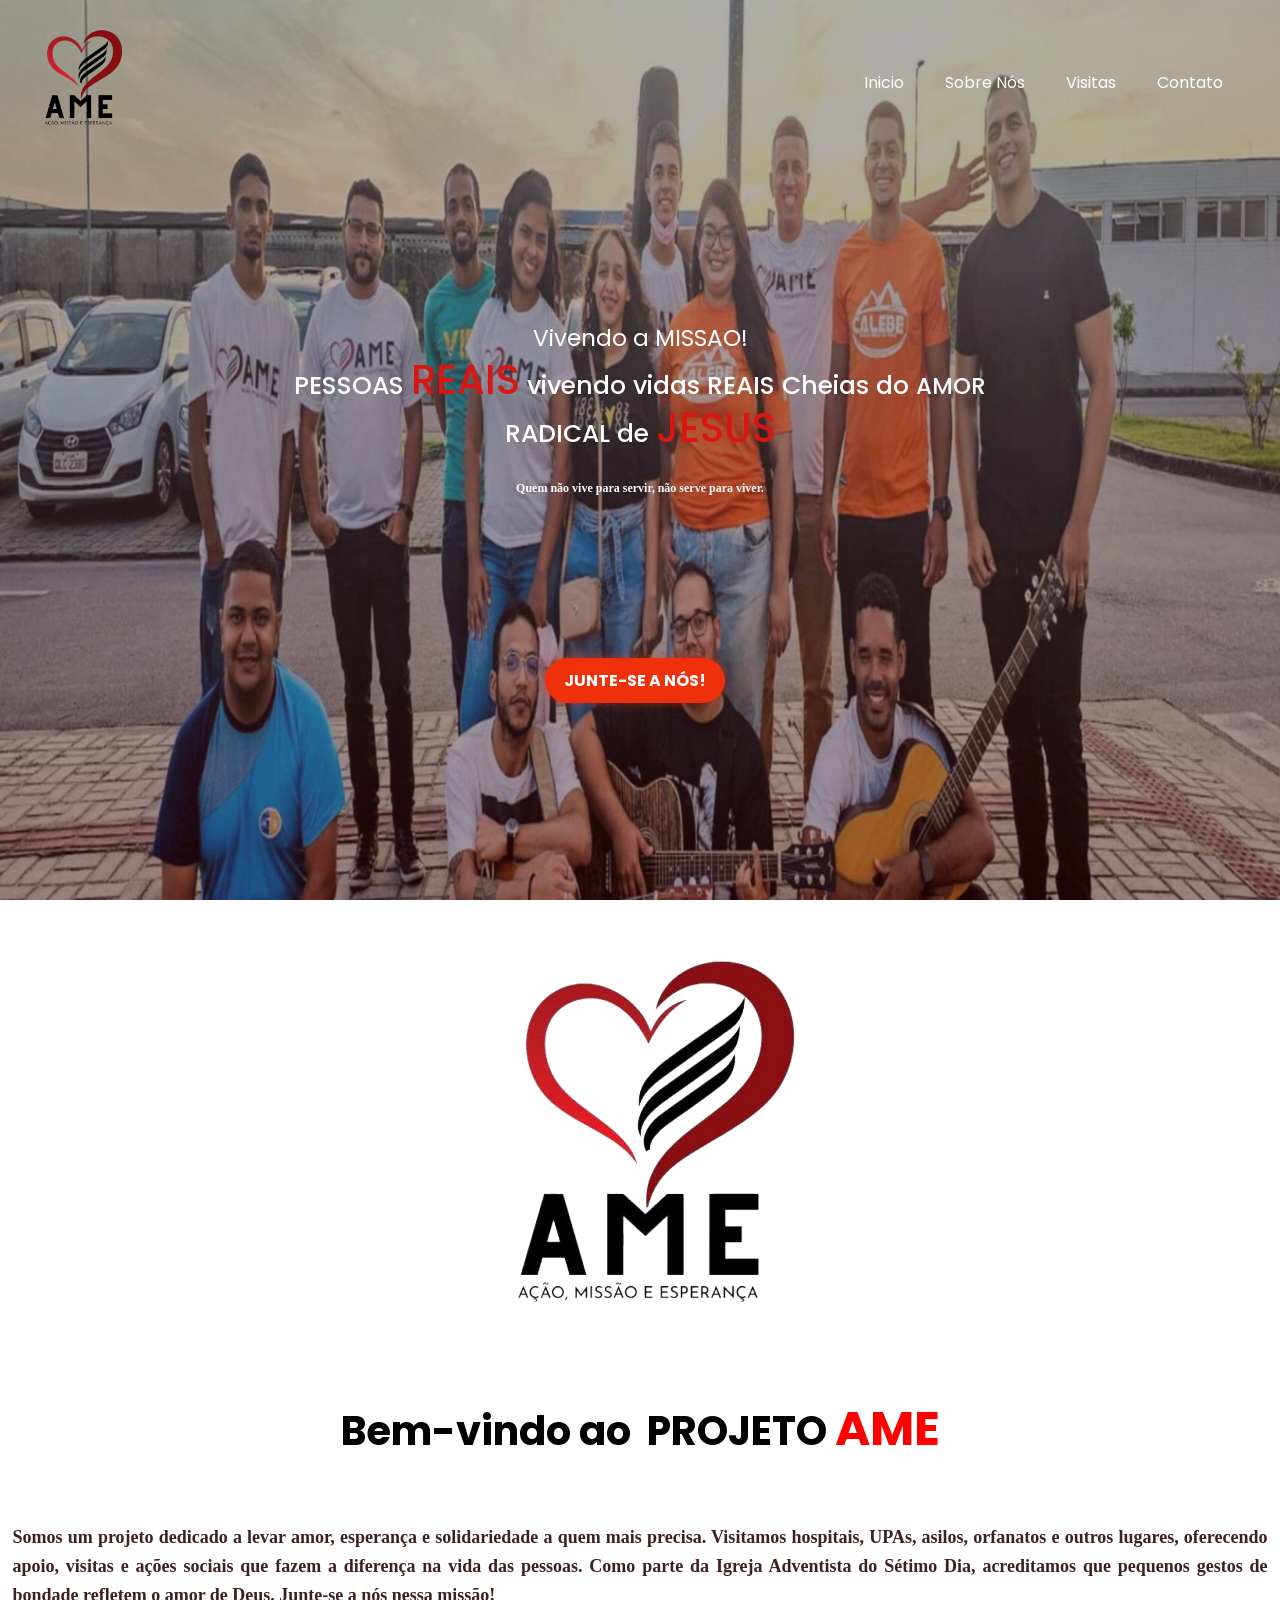
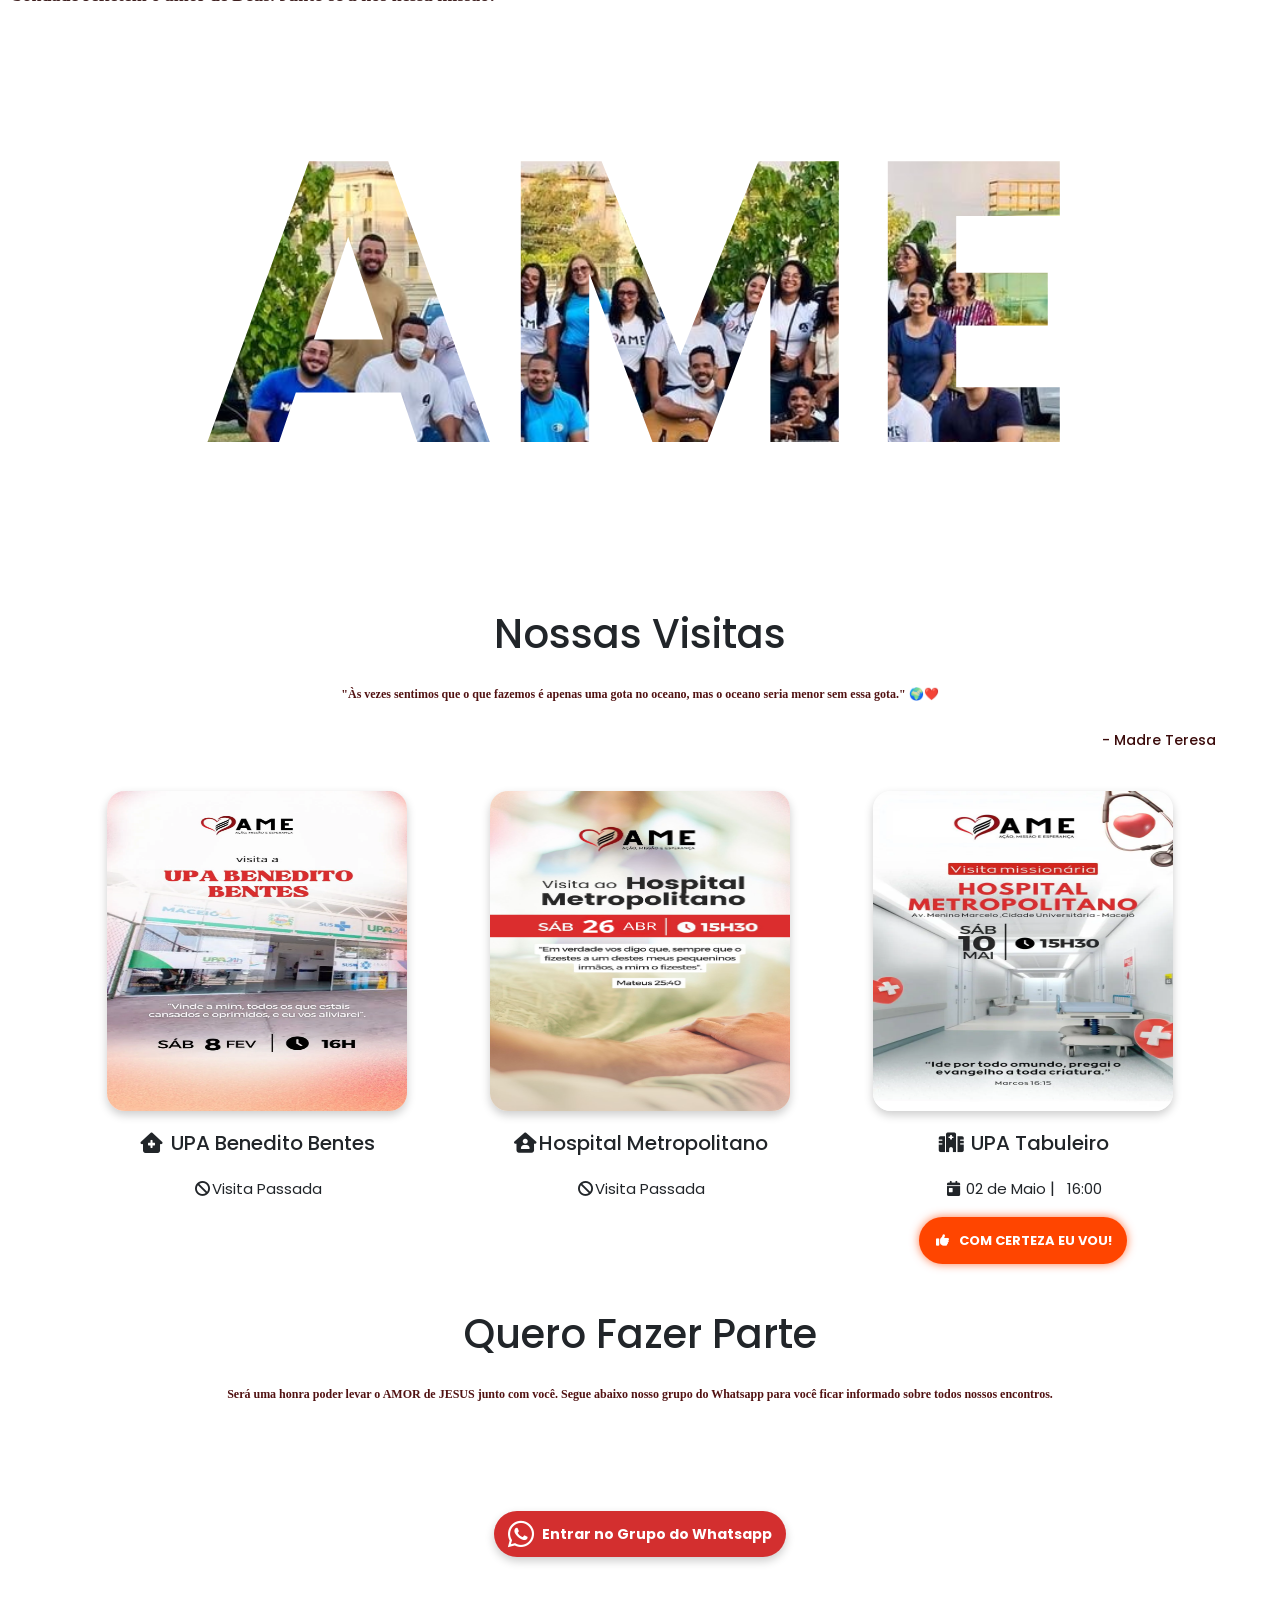
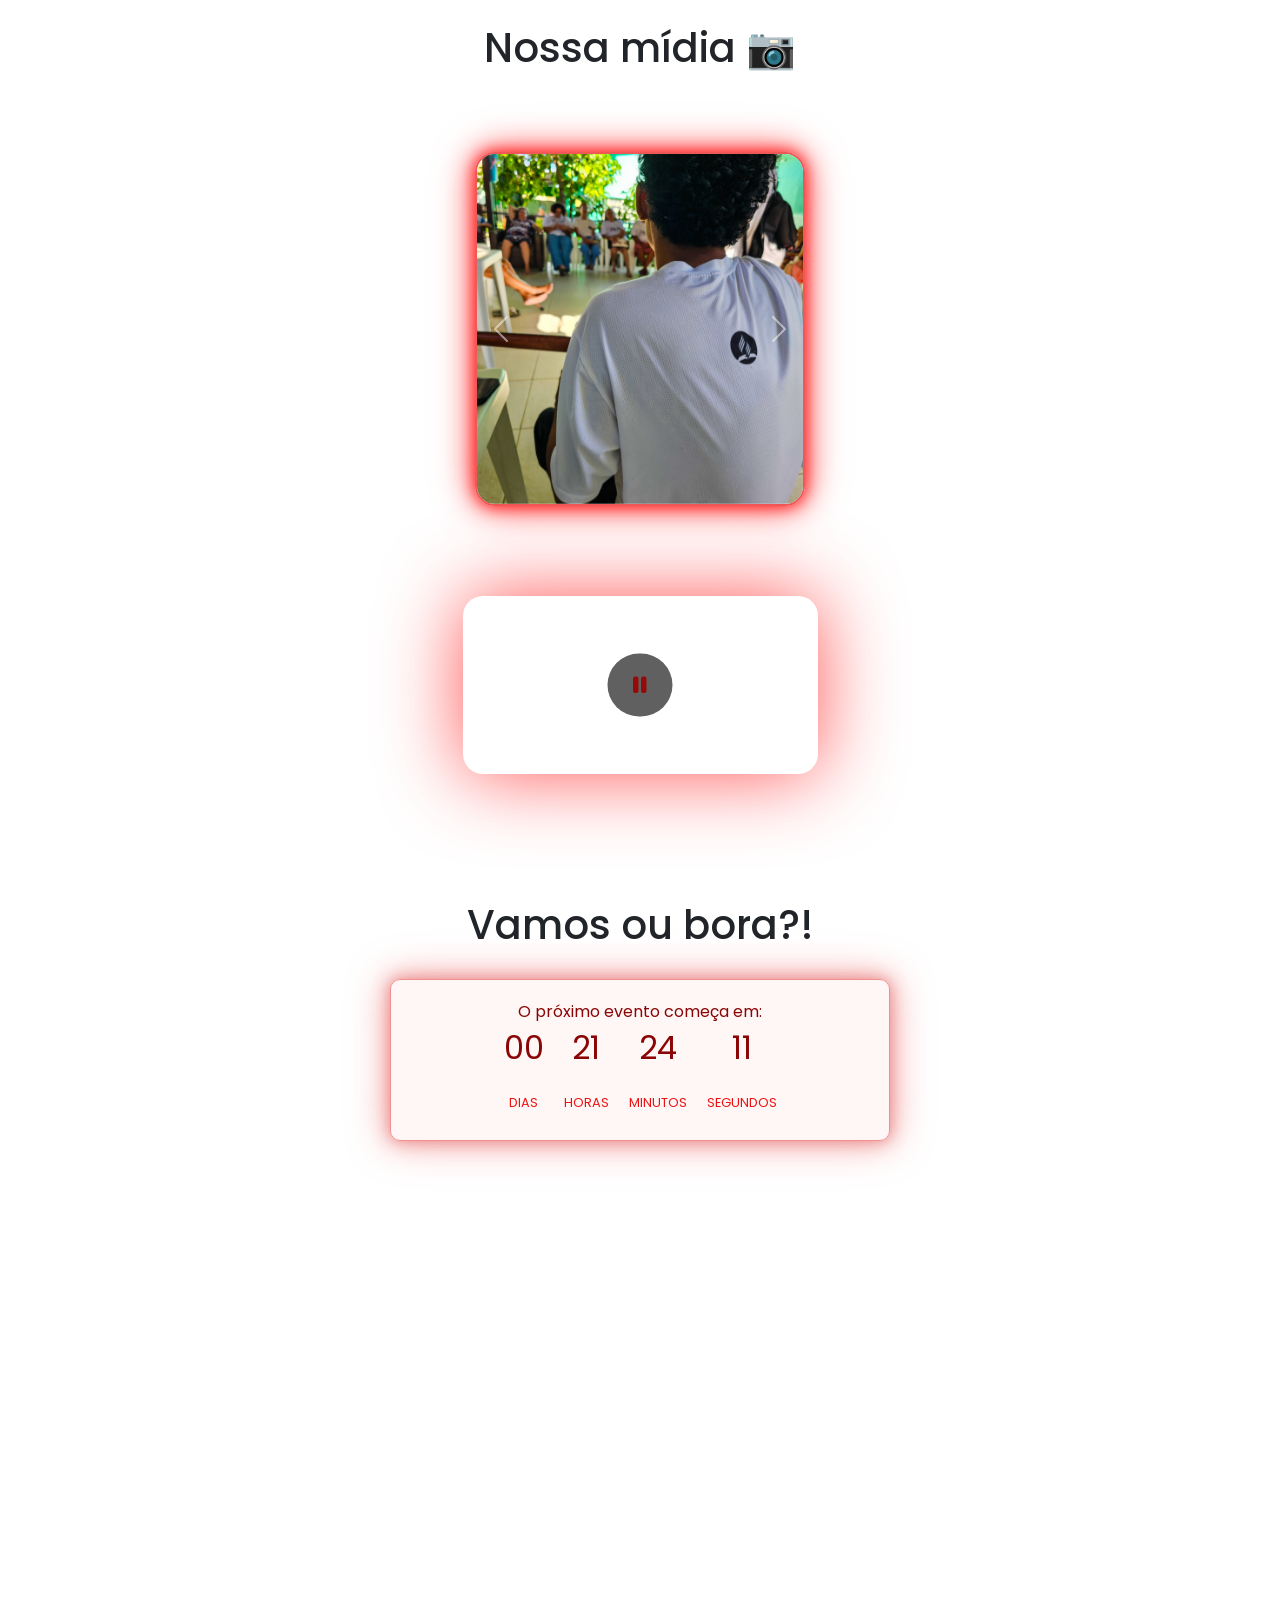
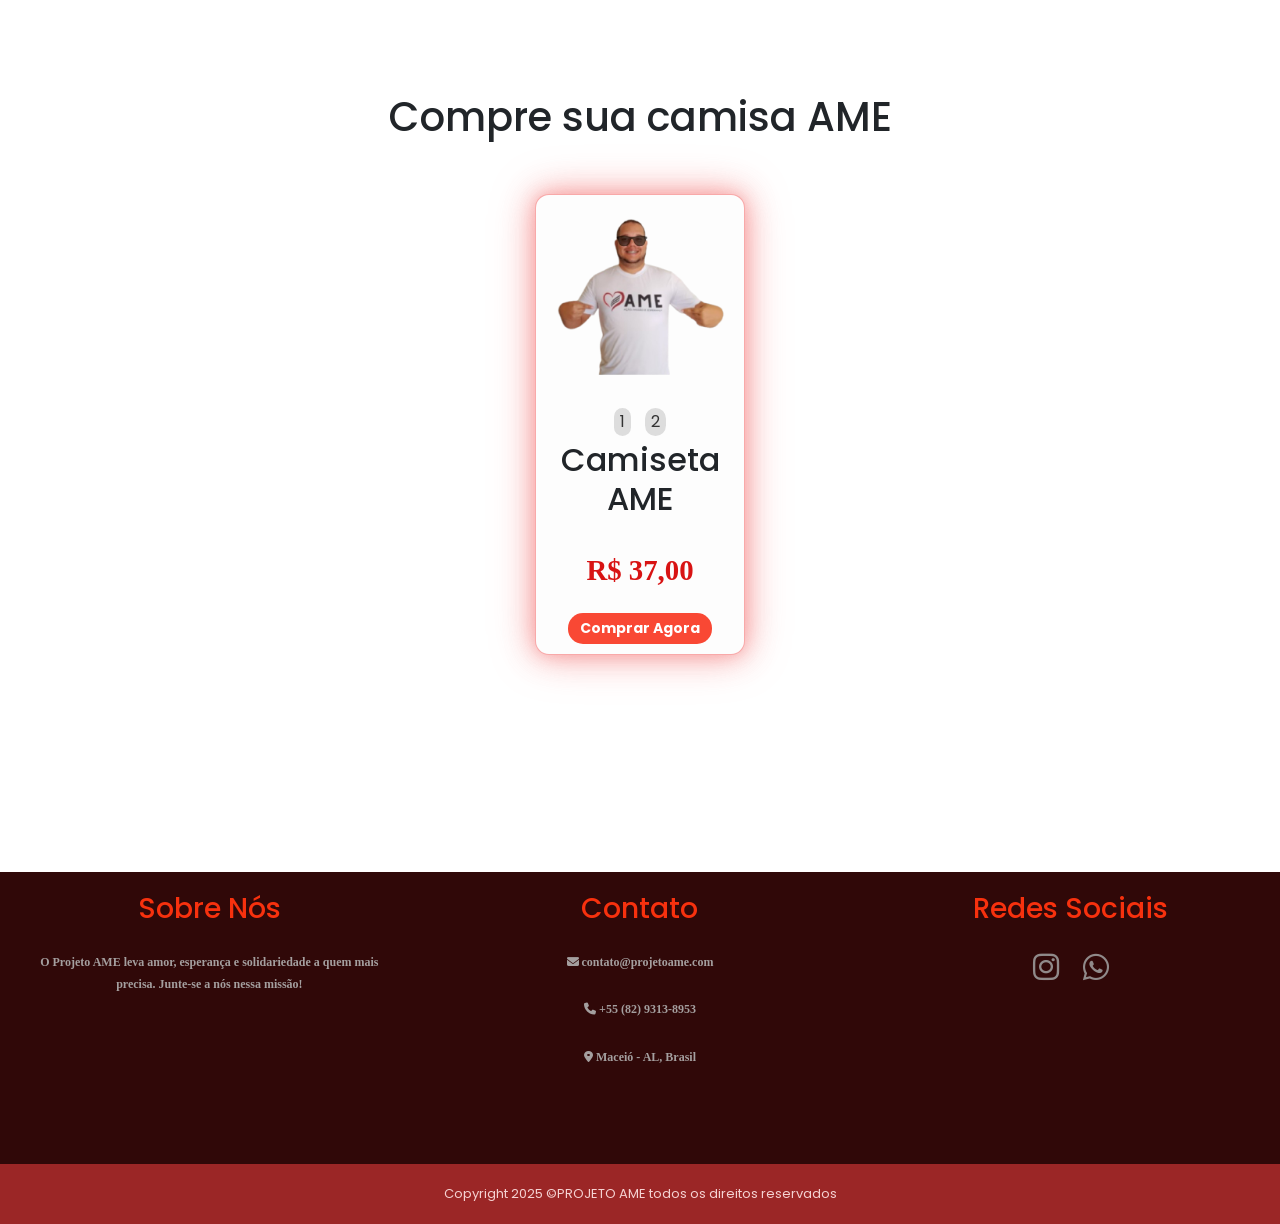
<file: index.html>
<!DOCTYPE html>
<html lang="en">
  <head>
    <meta charset="UTF-8" />
    <meta name="viewport" content="width=device-width, initial-scale=1.0" />
    <link rel="icon" type="image/png" href="" />

    <link
      href="https://cdn.jsdelivr.net/npm/bootstrap@5.3.3/dist/css/bootstrap.min.css"
      rel="stylesheet"
      integrity="sha384-QWTKZyjpPEjISv5WaRU9OFeRpok6YctnYmDr5pNlyT2bRjXh0JMhjY6hW+ALEwIH"
      crossorigin="anonymous"
    />
    <script
      src="https://cdn.jsdelivr.net/npm/bootstrap@5.3.3/dist/js/bootstrap.bundle.min.js"
      integrity="sha384-YvpcrYf0tY3lHB60NNkmXc5s9fDVZLESaAA55NDzOxhy9GkcIdslK1eN7N6jIeHz"
      crossorigin="anonymous"
    ></script>
    <title>Projeto AME</title>
    <link
      rel="stylesheet"
      href="https://cdnjs.cloudflare.com/ajax/libs/font-awesome/6.5.2/css/all.min.css"
      integrity="sha512-SnH5WK+bZxgPHs44uWIX+LLJAJ9/2PkPKZ5QiAj6Ta86w+fsb2TkcmfRyVX3pBnMFcV7oQPJkl9QevSCWr3W6A=="
      crossorigin="anonymous"
      referrerpolicy="no-referrer"
    />

    <link rel="stylesheet" href="style.css" />
    <link
      rel="stylesheet"
      href="https://cdnjs.cloudflare.com/ajax/libs/animate.css/4.1.1/animate.min.css"
    />
  </head>
  <audio id="background-music" autoplay>
    <source src="musica.mp3" type="audio/mpeg" />
    Seu navegador não suporta áudio.
  </audio>

  <body>
    <div class="container-fluid main" id="bg-img">
      <nav class="navbar navbar-expand-lg main-nav">
        <div class="container-fluid">
          <a class="navbar-brand" href="#">
            <img
              src="icone.png"
              alt=""
              style="height: 140px; margin-left: -35px"
            />
          </a>
          <button
            class="navbar-toggler"
            type="button"
            data-bs-toggle="collapse"
            data-bs-target="#navbarNav"
            aria-controls="navbarNav"
            aria-expanded="false"
            aria-label="Toggle navigation"
          >
            <span class="navbar-toggler-icon"></span>
          </button>
          <div class="collapse navbar-collapse" id="navbarNav">
            <ul class="navbar-nav">
              <li class="nav-item">
                <a class="nav-link" aria-current="page" href="#">Inicio</a>
              </li>
              <li class="nav-item">
                <a class="nav-link" href="#hjk">Sobre Nós</a>
              </li>
              <li class="nav-item">
                <a class="nav-link" href="#iop">Visitas</a>
              </li>
              <li class="nav-item">
                <a class="nav-link" href="#qwe">Contato</a>
              </li>
            </ul>
          </div>
        </div>
      </nav>

      <div class="center">
        <div class="center-box">
          <span class="animate__animated animate__fadeInDown"
            >Vivendo a MISSAO!</span
          >

          <h1 class="animate__animated animate__fadeInUp">
            PESSOAS <span class="yelo">REAIS</span> vivendo vidas REAIS Cheias
            do <span class="yeo">AMOR</span> RADICAL de
            <span class="yelo">JESUS</span>
          </h1>

          <p>Quem não vive para servir, não serve para viver.</p>

          <br />
          <a
            href="https://chat.whatsapp.com/K0Ucl1IjrQFL1hMzEh7dCT"
            target="_blank"
          >
            <button class="btn1">JUNTE-SE A NÓS!</button>
          </a>
        </div>
      </div>
    </div>

    <div class="container-fluid main2" id="hjk">
      <div class="main2-left">
        <img src="one.png" alt="" />
      </div>

      <div class="main2-right">
        <h1 style="font-size: 2.5rem; font-weight: bold; color: black">
          Bem-vindo ao <span style="color: black">&nbsp;PROJETO</span>
          <span
            class="right-span"
            style="font-size: 3rem; font-weight: bold; color: red"
            >AME</span
          >
        </h1>

        <p class="descricao-projeto">
          <br /><br />

          Somos um projeto dedicado a levar amor, esperança e solidariedade a
          quem mais precisa. Visitamos hospitais, UPAs, asilos, orfanatos e
          outros lugares, oferecendo apoio, visitas e ações sociais que fazem a
          diferença na vida das pessoas. Como parte da Igreja Adventista do
          Sétimo Dia, acreditamos que pequenos gestos de bondade refletem o amor
          de Deus. Junte-se a nós nessa missão!
        </p>
      </div>

      <div class="container-fluid main3" id="iop">
        <div class="ame-container">
          <h1 class="ame">AME</h1>
        </div>
      </div>

      <div class="container-fluid main4">
        <h1>Nossas Visitas</h1>

        <p>
          "Às vezes sentimos que o que fazemos é apenas uma gota no oceano, mas
          o oceano seria menor sem essa gota." 🌍❤️
        </p>

        <div class="author">- Madre Teresa</div>

        <div class="bmw">
          <div class="pastor-cards">
            <img
              src="pastor4.webp"
              alt="Imagem Pastor"
              class="imagem-estilosa"
            />

            <h2>
              <i class="fa-solid fa-house-medical"></i> UPA Benedito Bentes
            </h2>

            <span><i class="fa-solid fa-ban"></i>Visita Passada</span>
            <br />
          </div>
          <div class="pastor-cards">
            <img
              src="pastor3.webp"
              alt="Imagem Pastor"
              class="imagem-estilosa"
            />

            <h2><i class="fa-solid fa-house-user"></i>Hospital Metropolitano</h2>

            <span><i class="fa-solid fa-ban"></i>Visita Passada</span>

            <br />
          </div>

          <div class="pastor-cards">
            <img
              src="pastor1.webp"
              alt="Imagem Pastor"
              class="imagem-estilosa"
            />

            <h2>
              <i class="fa-solid fa-hospital"></i> UPA Tabuleiro
            </h2>
            <span><i class="fa-solid fa-calendar-day"></i> 02 de Maio</span> |
            <span><i class="fa-solid fa-hor"></i> 16:00</span>
            <br />
            <a
              href="https://chat.whatsapp.com/K0Ucl1IjrQFL1hMzEh7dCT"
              target="_blank"
            >
              <button class="botao-pulsante">
                <i class="fa-solid fa-thumbs-up"></i>COM CERTEZA EU VOU!
              </button>
            </a>
          </div>

          <div class="main5" id="qwe">
            <div class="cta-section">
              <h1>Quero Fazer Parte</h1>
              <p>
                Será uma honra poder levar o AMOR de JESUS junto com você. Segue
                abaixo nosso grupo do Whatsapp para você ficar informado sobre
                todos nossos encontros.
              </p>

              <a
                href="https://chat.whatsapp.com/K0Ucl1IjrQFL1hMzEh7dCT"
                target="_blank"
                class="whatsapp-btn"
              >
                <i class="fa-brands fa-whatsapp"></i> Entrar no Grupo do
                Whatsapp
              </a>
              <br />
              <br />
              <br />
              <h1>Nossa mídia 📷</h1>
              <div
                id="carrosselAME"
                class="carousel slide"
                data-bs-ride="carousel"
              >
                <div class="carousel-inner">
                  <div class="carousel-item active">
                    <img
                      src="imagem1.jpeg"
                      class="d-block w-100"
                      alt="Imagem 1"
                    />
                  </div>
                  <div class="carousel-item">
                    <img
                      src="imagem2.jpeg"
                      class="d-block w-100"
                      alt="Imagem 2"
                    />
                  </div>
                  <div class="carousel-item">
                    <img
                      src="imagem3.jpeg"
                      class="d-block w-100"
                      alt="Imagem 3"
                    />
                  </div>
                  <div class="carousel-item">
                    <img
                      src="imagem4.jpeg"
                      class="d-block w-100"
                      alt="Imagem 4"
                    />
                  </div>
                  <div class="carousel-item">
                    <img
                      src="imagem5.jpeg"
                      class="d-block w-100"
                      alt="Imagem 5"
                    />
                  </div>
                  <div class="carousel-item">
                    <img
                      src="imagem6.jpeg"
                      class="d-block w-100"
                      alt="Imagem 6"
                    />
                  </div>
                  <div class="carousel-item">
                    <img
                      src="imagem7.jpg"
                      class="d-block w-100"
                      alt="Imagem 7"
                    />
                  </div>
                  <div class="carousel-item">
                    <img
                      src="imagem8.jpg"
                      class="d-block w-100"
                      alt="Imagem 8"
                    />
                  </div>
                </div>

                <!-- Botão para ir à imagem anterior -->
                <button
                  class="carousel-control-prev"
                  type="button"
                  data-bs-target="#carrosselAME"
                  data-bs-slide="prev"
                >
                  <span
                    class="carousel-control-prev-icon"
                    aria-hidden="true"
                  ></span>
                  <span class="visually-hidden">Anterior</span>
                </button>

                <!-- Botão para ir à próxima imagem -->
                <button
                  class="carousel-control-next"
                  type="button"
                  data-bs-target="#carrosselAME"
                  data-bs-slide="next"
                >
                  <span
                    class="carousel-control-next-icon"
                    aria-hidden="true"
                  ></span>
                  <span class="visually-hidden">Próximo</span>
                </button>
              </div>

              <div class="video-container">
                <video id="meuVideo" class="styled-video" autoplay muted>
                  <source src="video.mp4" type="video/mp4" />
                  Seu navegador não suporta vídeos MP4.
                </video>
                <button id="playPauseBtn" onclick="videohandler()" class="video-btn">
                  <i class="fa-solid fa-pause"></i>
                </button>
              </div>
            </div>
            <br />
            <br />
            <h1>Vamos ou bora?!</h1>

            <div class="container-fluid" id="countdown-container">
              <div class="title">O próximo evento começa em:</div>
              <div class="countdown">
                <div>
                  <span id="days">00</span><br /><span class="label">Dias</span>
                </div>
                <div>
                  <span id="hours">00</span><br /><span class="label"
                    >Horas</span
                  >
                </div>
                <div>
                  <span id="minutes">00</span><br /><span class="label"
                    >Minutos</span
                  >
                </div>
                <div>
                  <span id="seconds">00</span><br /><span class="label"
                    >Segundos</span
                  >
                </div>
              </div>
            </div>
            <br />
            <br />
          <div class="iframe-container">
              <iframe src="https://raspadinhabiblicavercelapp.vercel.app/" width="100%" height="400px" frameborder="0"></iframe>
          <br />
          <br />
          <br />
          </div>
            <h1>Compre sua camisa AME</h1>
            <div class="container">
              <div class="product-card">
                <div class="image-container">
                  <img id="product-image" src="camisa.png" alt="Camiseta" />
                </div>
                <div class="controls">
                  <button>1</button>
                  <button>2</button>
                </div>
                <h2 class="product-title">Camiseta AME</h2>
                <p class="product-price-large">R$ 37,00</p>
                <a
                  href="https://wa.link/hna1dm"
                  class="buy-button"
                  onclick="comprarAgora()"
                  >Comprar Agora</a
                >
              </div>

              <script>
                document
                  .querySelectorAll(".controls button")
                  .forEach((element, index) => {
                    element.addEventListener("click", () =>
                      trocarImagem(index)
                    );
                  });

                function trocarImagem(numero) {
                  const imagem = document.getElementById("product-image");

                  if (numero === 0) {
                    imagem.src = "camisa.png"; // Frente da camisa
                  } else if (numero === 1) {
                    imagem.src = "verso.png"; // Verso da camisa
                  }
                }
              </script>
            </div>

            <div class="main-5center">
              <div class="footer-container">
                <div class="footer-section">
                  <h3>Sobre Nós</h3>
                  <p>
                    O Projeto AME leva amor, esperança e solidariedade a quem
                    mais precisa. Junte-se a nós nessa missão!
                  </p>
                </div>

                <div class="footer-section">
                  <h3>Contato</h3>
                  <p>
                    <i class="fa-solid fa-envelope"></i> contato@projetoame.com
                  </p>
                  <p><i class="fa-solid fa-phone"></i> +55 (82) 9313-8953</p>
                  <p>
                    <i class="fa-solid fa-location-dot"></i> Maceió - AL, Brasil
                  </p>
                </div>

                <div class="footer-section">
                  <h3>Redes Sociais</h3>
                  <div class="footer-social">
                    <a
                      href="https://www.instagram.com/esperanca.ame?igsh=enE4a3hkMTR0OXQx"
                      ><i class="fa-brands fa-instagram"></i
                    ></a>
                    <a href="https://chat.whatsapp.com/K0Ucl1IjrQFL1hMzEh7dCT"
                      ><i class="fa-brands fa-whatsapp"></i
                    ></a>
                  </div>
                </div>
                <footer>
                  <span>
                    Copyright 2025 &copy;PROJETO AME todos os direitos
                    reservados</span
                  >
                </footer>
              </div>
            </div>
          </div>
          <script src="script.js"></script>
        </div>
      </div>
    </div>
  </body>
</html>
</file>
<file: style.css>
@import url("https://fonts.googleapis.com/css2?family=Poppins:ital,wght@0,100;0,200;0,300;0,400;0,500;0,600;0,700;0,800;0,900;1,100;1,200;1,300;1,400;1,500;1,600;1,700;1,800;1,900&display=swap");
@import url("https://fonts.googleapis.com/css2?family=Poppins:wght@300;400;600&display=swap");

* {
  margin: 0;
  padding: 0;
  font-family: "Poppins", sans-serif;
  box-sizing: border-box;
}

.main {
  width: 100%;
  height: 100vh;
  min-height: 100vh; /* A altura mínima será sempre 100% da altura da tela */
  background-position: center; /* Centraliza a imagem */
  background-size: cover; /* Garante que a imagem cubra toda a área sem distorção */
  transition: 1s; /* Transição suave para a mudança da imagem */
  background-repeat: no-repeat; /* Evita que a imagem se repita */
  background-image: linear-gradient(rgba(95, 93, 93, 0.5), rgba(67, 6, 6, 0.4)),
    url("imagem3.jpeg"); /* A imagem de fundo */
  background-attachment: fixed; /* A imagem não se move ao rolar a página */
  object-fit: cover; /* Garante que a imagem se ajuste bem em dispositivos móveis também */
}

.nav-link {
  color: white;
}

.navbar-brand {
  color: rgb(255, 255, 255);
  font-size: 25px;
  font-family: "Poppins", sans-serif;
  margin-left: 20px;
}

.navbar-brand:hover {
  color: white;
}

.nav-link {
  color: rgb(255, 255, 255);
  margin-right: 25px;
  font-family: "Poppins", sans-serif;
  position: relative;
  /* background-color: rgb(78, 44, 44); */
  padding: 3px 0px;
  /* border: 1px solid white; */
}


nav ul li a:after {
  content: " ";
  width: 0;
  height: 3px;
  left: 0;
  bottom: 0;
  color: white;
  background-color: rgb(243, 21, 21);
  position: absolute;
  transition: 0.4s;
}

nav ul li a:hover:after {
  width: 100%;
  color: white;
}

.nav-link:hover {
  color: white;
}

.myNavbar {
  background-color: black;
  position: sticky;
  top: 0;
}

.navbar-collapse {
  display: flex;
  justify-content: right;
}

.navbar-toggler {
  color: transparent;
}

#myIcon {
  color: white;
  font-size: 24px;
  padding-top: 5px;
}

.navM {
  color: red;
  font-size: 28px;
  font-family: "Gill Sans", "Gill Sans MT", Calibri, "Trebuchet MS", sans-serif;
}

.majeed {
  color: red;
  font-family: "Gill Sans", "Gill Sans MT", Calibri, "Trebuchet MS", sans-serif;
}

.center {
  height: 90vh;
  width: 100%;
  display: flex;
  justify-content: center;
  align-items: center;
  /* background-color: red; */
}

.center-box {
  height: 500px;
  width: 800px;
  text-align: center;
  /* background-color: blue; */
}

.center-box span {
  color: white;

  font-size: 23px;
}

.center-box h1 {
  color: white;
  font-size: 25px;
}

.center-box p {
  color: white;
  font-size: 12px;
}
.btn1 {
  height: 45px;
  width: 180px;
  border-radius: 30px;
  border: none;
  background-color: rgb(239, 49, 11);
  color: white;
  font-size: 16px;
  font-weight: bold;
  cursor: pointer;
  transition: 0.3s ease-in-out;
  box-shadow: 0 0 10px rgba(239, 49, 11, 0.5);
  animation: pulsar-cora 2.2s infinite ease-in-out;

  /* Ajuste a margem para subir ou descer o botão */
  margin-top: 110px; /* Para descer mais o botão */
  /* margin-bottom: 20px; Para descer mais o botão se precisar de ajuste em outra direção */
}

/* Efeito de pulsação estilo coração */
@keyframes pulsar-cora {
  0% {
    transform: scale(1);
  }
  30% {
    transform: scale(1.1);
  }
  50% {
    transform: scale(1);
  }
  70% {
    transform: scale(1.1);
  }
  100% {
    transform: scale(1);
  }
}

/* Efeito ao passar o mouse */
.btn1:hover {
  background-color: rgb(200, 40, 10);
  box-shadow: 0 0 20px rgba(239, 49, 11, 0.9);
  transform: scale(1.1);
}

.btn2 {
  height: 45px;
  width: 160px;
  border-radius: 30px;
  border: none;
  background-color: transparent;
  color: rgb(243, 14, 14);
  border: 2px solid rgb(234, 8, 8);
  font-size: 16px;
  font-weight: bold;
  cursor: pointer;
  transition: 0.3s ease-in-out;
  position: relative;
  overflow: hidden;
}

/* Efeito de brilho ao passar o mouse */
.btn2:hover {
  color: white;
  background-color: rgb(234, 8, 8);
  box-shadow: 0 0 15px rgba(234, 8, 8, 0.8), 0 0 30px rgba(234, 8, 8, 0.5);
  transform: scale(1.05);
}

/* Brilho ao redor do botão */
.btn2::before {
  content: "";
  position: absolute;
  top: -3px;
  left: -3px;
  right: -3px;
  bottom: -3px;
  border-radius: 30px;
  background: rgba(234, 8, 8, 0.5);
  z-index: -1;
  filter: blur(10px);
  opacity: 0;
  transition: opacity 0.3s ease-in-out;
}

/* Ativar brilho ao passar o mouse */
.btn2:hover::before {
  opacity: 1;
}

.btn1,
.btn2 {
  margin-right: 10px; /* Adiciona espaço entre os botões */
}

.video-container {
  position: relative;
  display: flex;
  justify-content: center;
  align-items: center;
  margin: 50px auto; /* Centraliza na página */
  margin-top: 70px; /* Aumente esse valor para descer mais */
  border-radius: 15px;
  overflow: visible; /* Permite que o brilho apareça */
  padding: 10px; /* Espaço para não cortar o efeito */
}

.styled-video {
  width: 355px; /* Ajuste a largura se precisar */
  height: auto;
  border-radius: 20px;
  box-shadow: 0px 0px 80px rgba(282, 41, 41, 0.8); /* Deixei a sombra mais forte */
}

/* Botão play/pause no centro do vídeo */
.video-btn {
  position: absolute;
  background: rgba(29, 29, 29, 0.7);
  border: none;
  width: 65px;
  color: rgb(151, 10, 10);
  font-size: 22px;
  padding: 15px;
  border-radius: 350px;
  cursor: pointer;
  transition: 0.3s;
  top: 50%;
  left: 50%;
  transform: translate(-50%, -50%);
}

.video-btn:hover {
  background: rgba(253, 30, 41, 0.8);
}

.center-box .yelo {
  color: rgb(218, 22, 19);
  font-size: 40px;
}

.right-span {
  color: rgb(239, 40, 9);
}

.cta-section {
  text-align: center;
  margin-top: 20px;
}

.whatsapp-btn {
  display: inline-flex;
  align-items: center;
  background-color: #d32f2f; /* Vermelho bonito */
  color: white;
  padding: 8px 14px;
  font-size: 14px;
  font-weight: bold;
  text-decoration: none;
  border-radius: 35px;
  box-shadow: 0 4px 10px rgba(0, 0, 0, 0.2);
  transition: transform 0.2s, box-shadow 0.2s;
  animation: pulse 1.5s infinite;
}

.whatsapp-btn {
  margin-top: 80px; /* Aumente esse valor para descer mais */
}

.whatsapp-btn i {
  font-size: 30px;
  margin-right: 8px;
}

.whatsapp-btn:hover {
  transform: scale(1.1);
  box-shadow: 0 6px 14px rgba(0, 0, 0, 0.3);
}

/* Efeito pulsante */
@keyframes pulse {
  0% {
    transform: scale(1);
  }
  50% {
    transform: scale(1.1);
  }
  100% {
    transform: scale(1);
  }
}

.profile-image {
  width: 400px; /* Ajuste o tamanho conforme necessário */
  height: 400px;
  border-radius: 50%; /* Deixa a imagem redonda */
}

footer {
  background: #f18c8c;
  color: rgb(245, 210, 210);
  text-align: center;
  padding: 30px 0;
  margin-top: 50px;
  font-size: 13px;
}

.footer-container {
  display: flex;
  justify-content: space-between;
  flex-wrap: wrap;
  max-width: auto;
  margin-top: 217px;
  background-color: #300808; /* Cor de fundo escura */
  color: white; /* Cor do texto */
}

.footer-section {
  flex: 1;
  padding: 20px;
  min-width: 250px;
}

.footer-section h3 {
  color: #f7310e;
  margin-bottom: 15px;
}

.footer-section p,
.footer-section a {
  color: #a49f9f;
  text-decoration: none;
}

.footer-section a:hover {
  color: #f7310e;
}

.footer-social {
  margin-top: 20px;
}

.footer-social a {
  color: rgb(144, 138, 138);
  margin: 0 10px;
  font-size: 30px;
}

.footer-social a:hover {
  color: #ae240b;
}

.imagem-estilosa {
  width: 100%; /* Faz a imagem ser responsiva */
  max-width: 500px; /* Tamanho máximo */
  border-radius: 18px; /* Borda arredondada */
  box-shadow: 0 4px 10px rgba(0, 0, 0, 0.2); /* Sombra suave */
  transition: transform 0.3s ease, box-shadow 0.3s ease; /* Transições suaves */
}

/* Efeito ao passar o mouse */
.imagem-estilosa:hover {
  transform: scale(1.03); /* Aumenta a imagem um pouco */
  box-shadow: 0 8px 20px rgba(0, 0, 0, 0.3); /* Sombra mais forte ao passar o mouse */
}

.botao-pulsante {
  background-color: #ff4500; /* Cor vibrante */
  color: white;
  font-size: 13px;
  font-weight: bold;
  border: none;
  border-radius: 35px;
  padding: 7px 15px;
  margin-top: 11px; /* Ajuste o valor conforme necessário */
  cursor: pointer;
  display: inline-flex;
  align-items: center;
  gap: 8px; /* Espaço entre o ícone e o texto */
  box-shadow: 0 0 10px rgba(255, 69, 0, 0.7);
  transition: transform 0.2s, box-shadow 0.2s;
  animation: pulsar 1.5s infinite;
}

/* Animação de pulsação */
@keyframes pulsar {
  0% {
    transform: scale(1);
    box-shadow: 0 0 10px rgba(255, 69, 0, 0.7);
  }
  50% {
    transform: scale(1.1);
    box-shadow: 0 0 20px rgba(255, 69, 0, 1);
  }
  100% {
    transform: scale(1);
    box-shadow: 0 0 10px rgba(255, 69, 0, 0.7);
  }
}

/* Efeito ao passar o mouse */
.botao-pulsante:hover {
  transform: scale(1.15);
  box-shadow: 0 0 25px rgba(255, 69, 0, 1);
}

p {
  font-family: "Great Vibes", cursive;
  font-size: 12px;
  font-weight: bold;
  color: rgb(81, 18, 18);
  line-height: 1.9;
  text-align: center; /* Agora o texto ficará justificado */
  margin: 25px; /* Adiciona 20px de margem em todos os cantos */
}

.descricao-projeto {
  font-family: "sans-serif", cursive;
  font-size: 18px;
  font-weight: bold;
  color: rgb(63, 32, 32);
  line-height: 1.6;
  text-align: justify;
  margin: 0 0.5px; /* Adiciona espaçamento à esquerda e direita da descrição */
}

.author {
  font-family: "Poppins", sans-serif;
  font-size: 14px;
  font-weight: 450;
  text-align: right; /* Mantém o texto alinhado à direita */
  margin-right: 40px;
  color: rgb(59, 11, 11);
  margin-top: 10px;
  white-space: nowrap; /* Impede que o nome quebre para a próxima linha */
}

.main3 {
  position: relative;
  min-height: 65vh;
  width: 100%;
  overflow: hidden;
  opacity: 0; /* Começa invisível */
  transform: translateY(50px); /* Levemente deslocada para baixo */
  transition: opacity 1s ease-out, transform 1s ease-out;
  display: flex;
  align-items: center;
  justify-content: center;
}

.main3.show {
  opacity: 1;
  transform: translateY(0); /* Volta para posição normal */
}

.main3::before {
  content: "";
  position: absolute;
  top: 0;
  left: 0;
  width: 100%;
  height: 100%;
  background-image: url("kkkk.jpg");
  background-size: cover;
  background-position: center;
  z-index: -1;
}

.main4 {
  min-height: 70vh;
  text-align: center;
  width: 100%;
  background-position: center;
  background-size: cover;
  background-color: rgb(255, 255, 255);
  /* background-attachment: fixed; */
}
.main4 h1 {
  padding-top: 15px;
}
.bmw {
  width: 100%;
  margin-top: 40px;
  /* background-color: rgb(36, 81, 177); */
  display: flex;
  flex-wrap: wrap;
  justify-content: space-evenly;
  align-items: center;
}

.pastor-cards {
  height: 480px;
  width: 300px;
  /* background-color: black; */
}
.pastor-cards img {
  height: 320px;
}
.pastor-cards h2 {
  font-size: 20px;
  padding-top: 12px;
}
.pastor-cards span {
  font-size: 15px;
}
.pastor-cards i {
  padding: 10px 2px;
}
.main5 {
  height: 115vh;
  width: 100%;
  /* background-color: rgb(29, 20, 20); */
  text-align: center;
}
.main5 h1 {
  padding-top: 19px;
}

.a5center-left {
  height: 100%;
  width: 50%;
  text-align: left;
  padding: 20px;
  background-color: rgb(255, 255, 255);
}
.a5center-right {
  height: 100%;
  width: 50%;
  /* background-color: rgb(224, 64, 24); */
}
.a5center-left h3 {
  font-size: 17px;
  margin-top: 20px;
}
.a5center-left i {
  font-size: 15px;
  color: rgb(181, 224, 101);
}

.a5center-right input[type="text"] {
  height: 50px;
  border-radius: 5px;
  border: 1px solid rgb(219, 221, 217);
  margin-top: 10px;
  width: 80%;
  padding-left: 10px;
}
.a5center-right textarea {
  height: 100px;
  border-radius: 5px;
  margin-top: 10px;
  padding: 10px;
  width: 80%;
  border: 1px solid rgb(219, 221, 217);
}
.a5center-right button {
  height: 40px;
  width: 160px;
  border-radius: 10px;
  border: none;
  background-color: rgb(243, 103, 103);
}

footer {
  height: 50px;
  width: 100%;
  display: flex;
  justify-content: center;
  align-items: center;
  background-color: rgb(155, 38, 38);
}

@media screen and (max-width: 700px) {
  .nav-link {
    margin-right: 0;
    text-align: right;
  }

  .btn2 {
    margin-top: 20px;
  }

  .main2 {
    flex-direction: column;
  }

  .main2-right {
    width: 100%;
  }

  .main2-right p {
    margin-top: 10px;
  }
  .main2-left {
    width: 100%;
  }
  .main2-left img {
    width: 100%;
  }
}

.main-5center {
  margin-left: -3.33vh;
  margin-right: -3.33vh;
}

#carrosselAME {
  max-width: 330px;
  margin: 80px auto;
  border-radius: 20px;
  overflow: hidden;
  border: 2px solid rgb(240, 87, 87); /* Borda vermelha sólida */
  box-shadow: 0 0 15px rgba(255, 0, 0, 0.8), 0 0 30px rgba(255, 0, 0, 0.6),
    0 0 45px rgba(255, 0, 0, 0.4); /* Efeito de brilho */
  transition: all 0.3s ease-in-out;
}

#carrosselAME:hover {
  box-shadow: 0 0 20px rgba(255, 0, 0, 1), 0 0 40px rgba(255, 0, 0, 0.8),
    0 0 60px rgba(255, 0, 0, 0.6); /* Aumenta o brilho ao passar o mouse */
}

.carousel-inner img {
  object-fit: cover;
  height: 350px;
}

#countdown-container {
  text-align: center;
  font-family: "Orbitron", sans-serif;
  background: rgba(254, 237, 237, 0.486);
  padding: 20px;
  border-radius: 10px;
  color: rgb(138, 5, 5);
  margin: 30px auto;
  max-width: 500px;
  border: 1px solid rgb(241, 143, 143); /* Borda vermelha sólida */
  box-shadow: 0 0 15px rgba(227, 123, 123, 0.8),
    0 0 30px rgba(245, 164, 164, 0.726), 0 0 45px rgba(246, 116, 116, 0.4); /* Efeito de brilho */
  transition: all 0.3s ease-in-out;
}

.countdown {
  display: flex;
  justify-content: center;
  gap: 20px;
  font-size: 2rem;
}

.label {
  font-size: 0.8rem;
  text-transform: uppercase;
  color: #ed1212;
}

.container {
  display: flex;
  justify-content: center;
  align-items: center;
  width: 99%;
}
.product-card {
  background: rgb(253, 253, 253);
  box-shadow: 0 4px 8px rgba(16, 16, 16, 0.1); /* Sombra suave */
  text-align: center;
  border-radius: 14px;
  max-width: 210px;
  transition: transform 0.3s ease-in-out, box-shadow 0.3s ease-in-out;
  margin-top: 45px;
  position: relative; /* Necessário para a borda luminosa */
  border: 1px solid rgba(236, 4, 4, 0.336); /* Borda vermelha sólida */
  box-shadow: 0 0 15px rgba(237, 89, 89, 0.253),
    0 0 30px rgba(244, 115, 115, 0.463), 0 0 45px rgba(246, 116, 116, 0.4); /* Efeito de brilho */
  transition: all 0.3s ease-in-out;
}

/*.product-card::before {
  content: '';
  position: absolute;
  top: -5px;
  left: -5px;
  right: -5px;
  bottom: -5px;
}*/

.image-container {
  width: 100%;
  display: flex;
  justify-content: center;
}
.image-container img {
  width: 90%;
  border-radius: 10px;
  transition: opacity 0.5s ease-in-out;
}
.controls {
  margin-top: 8px;
}
.controls button {
  background: #ddd;
  color: #333;
  border: none;
  padding: 2px 6px;
  margin: 5px;
  border-radius: 18px;
  cursor: pointer;
  transition: background 0.3s;
}
.controls button:hover {
  background: #bbb;
}
.buy-button {
  background: #f94834;
  color: white;
  padding: 5px 12px; /* Diminui a área interna do botão */
  border: none;
  border-radius: 15px; /* Ajusta o arredondamento */
  font-size: 14px; /* Diminui o tamanho do texto */
  cursor: pointer;
  transition: 0.3s;
  text-decoration: none;
  display: inline-block;
  font-weight: bold;
  animation: pulse 1.5s infinite;
  position: relative;
  top: -10px; /* Sobe o botão 10px */
}
.buy-button:hover {
  background: #f91616;
}
@keyframes pulse {
  0% {
    transform: scale(1);
  }
  50% {
    transform: scale(1.05);
  }
  100% {
    transform: scale(1);
  }
}

.product-price-large {
  font-size: 1.8em;
  font-weight: bold;
  color: #d81313;
}

@media (max-width: 768px) {
  .main {
    background-attachment: scroll; /* Evita problemas de fundo em mobile */
  }

  .center {
    flex-direction: column; /* Empilha os elementos no centro */
    text-align: center;
  }

  .center-box {
    width: 90%; /* Garante que o conteúdo não fique muito largo */
  }

  .main2-left,
  .main2-right {
    width: 100%; /* Evita que os elementos fiquem apertados */
    text-align: center;
  }

  .pastor-cards {
    width: 90%; /* Ajusta os cards em telas menores */
  }
}

.main2-right,
.main2-left {
  align-items: center;
  justify-content: center;
  display: flex;
  flex-direction: column;
}

.ame-container {
  position: absolute;
  margin: 0;
  top: 0;
  left: 0;
  right: 0;
  bottom: 0;
  align-items: center;
  justify-content: center;
  display: flex;
  background-color: white;
  padding: 0.5em 1em;
  z-index: 1;
}

.ame {
  margin: 0;
  font-size: 25rem;
  font-weight: bold;
  position: relative;
  color: transparent;
  background-image: url("kkkk.jpg");
  background-size: cover;
  background-position: center;
  -webkit-background-clip: text;
  background-clip: text;
}

@media (max-width: 600px) {
  .ame {
    font-size: 10rem;
  }

  .main3 {
    z-index: -99999999;
    margin-top: -17.3vh;
    margin-bottom: -18.3vh;
  }
}
</file>
